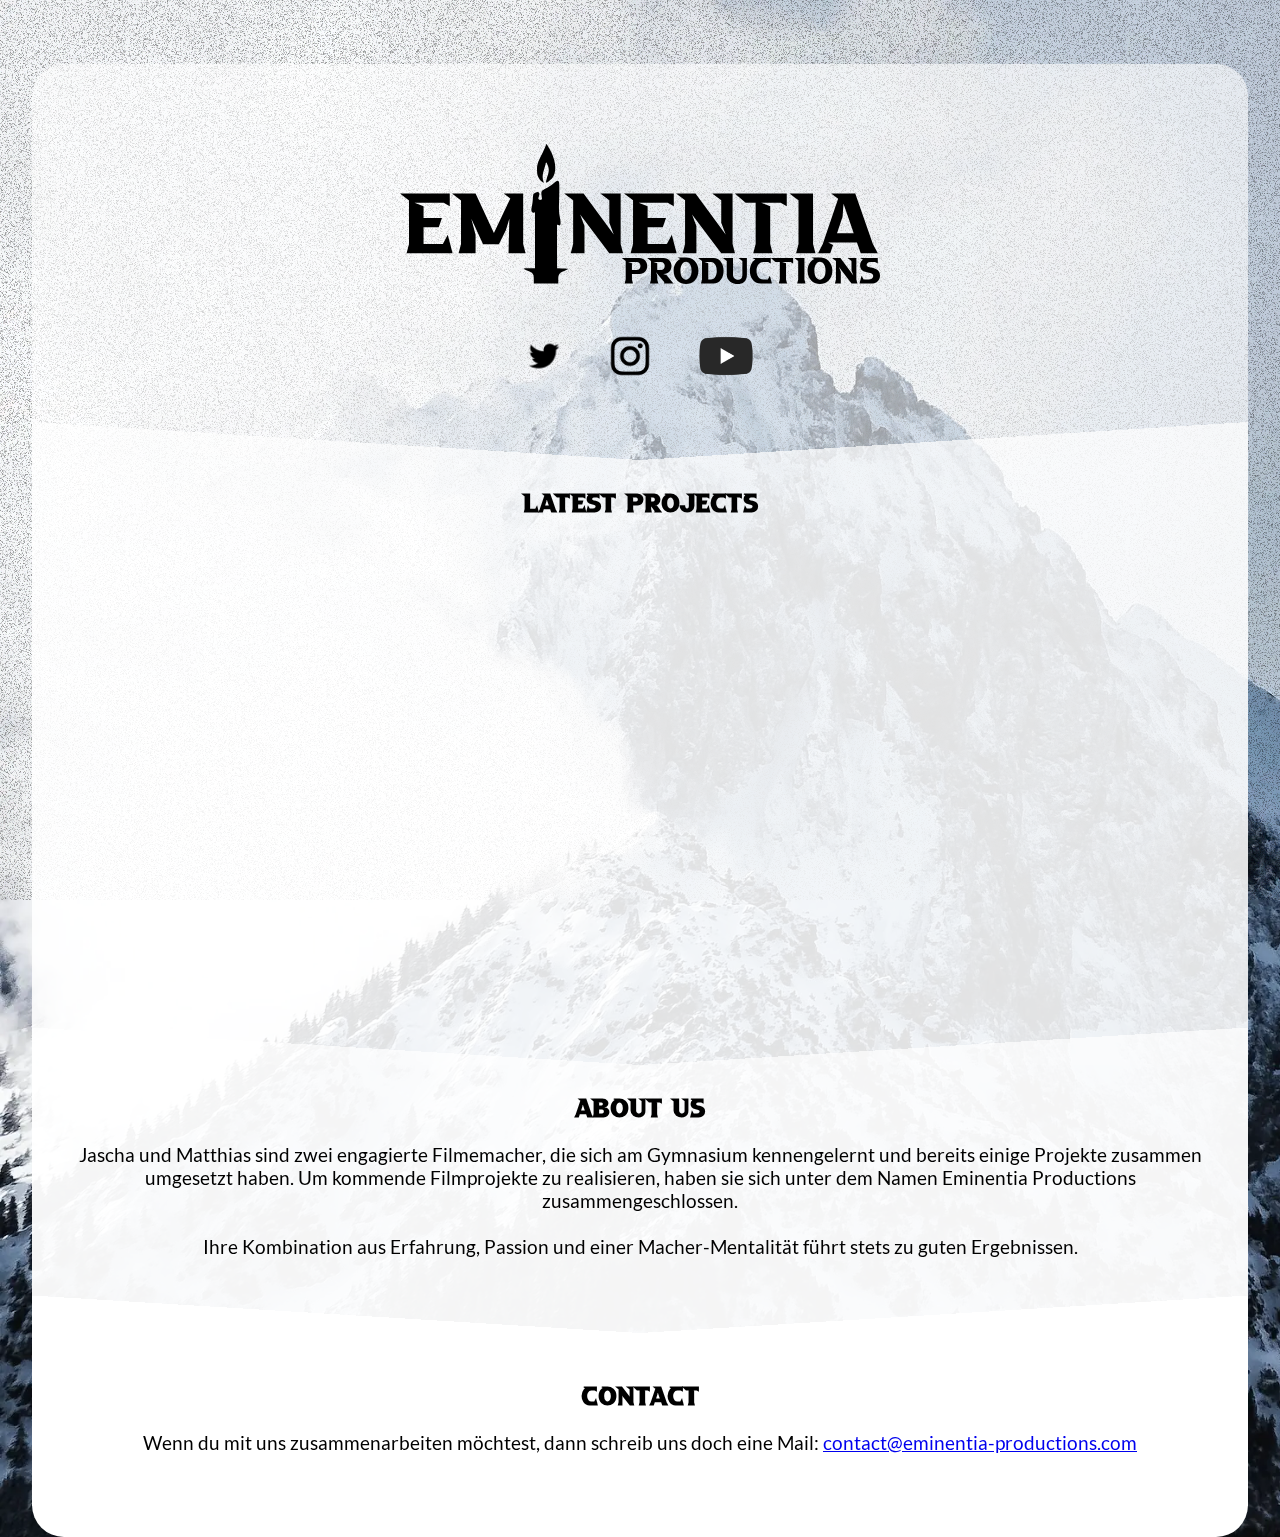
<file: index.html>
<!DOCTYPE html>
<html lang="de">
	<head>
		<title translate="no">Eminentia Productions</title>
		<meta charset="utf-8">
		<meta name="viewport" content="width=device-width, initial-scale=1.0">
		<link rel="stylesheet" type="text/css" href="index.css">
		<link rel="icon" type="image/x-icon" href="img/favicons/favicon.ico">
		<link rel="apple-touch-icon" sizes="180x180" href="img/favicons/apple-touch-icon.png">
		<link rel="icon" type="image/png" sizes="32x32" href="img/favicons/favicon-32x32.png">
		<link rel="icon" type="image/png" sizes="16x16" href="img/favicons/favicon-16x16.png">
		<meta name="twitter:card" content="summary_large_image" />
		<meta name="twitter:site" content="@EminentiaProd" />
		<meta name="twitter:title" content="Eminentia Productions" />
		<meta name="twitter:image" content="https://eminentia-productions.com/img/eminentia-sm-preview.jpg" />
		<meta property="og:type" content="website" />
		<meta property="og:title" content="Eminentia Productions" />
		<meta property="og:url" content="https://eminentia-productions.com/" />
		<meta property="og:image" content="https://eminentia-productions.com/img/eminentia-sm-preview.jpg" />
		<script>
			/*! modernizr 3.6.0 (Custom Build) | MIT | To detect webP support */
		!function(e,n,A){function o(e,n){return typeof e===n}function t(){var e,n,A,t,a,i,l;for(var f in r)if(r.hasOwnProperty(f)){if(e=[],n=r[f],n.name&&(e.push(n.name.toLowerCase()),n.options&&n.options.aliases&&n.options.aliases.length))for(A=0;A<n.options.aliases.length;A++)e.push(n.options.aliases[A].toLowerCase());for(t=o(n.fn,"function")?n.fn():n.fn,a=0;a<e.length;a++)i=e[a],l=i.split("."),1===l.length?Modernizr[l[0]]=t:(!Modernizr[l[0]]||Modernizr[l[0]]instanceof Boolean||(Modernizr[l[0]]=new Boolean(Modernizr[l[0]])),Modernizr[l[0]][l[1]]=t),s.push((t?"":"no-")+l.join("-"))}}function a(e){var n=u.className,A=Modernizr._config.classPrefix||"";if(c&&(n=n.baseVal),Modernizr._config.enableJSClass){var o=new RegExp("(^|\\s)"+A+"no-js(\\s|$)");n=n.replace(o,"$1"+A+"js$2")}Modernizr._config.enableClasses&&(n+=" "+A+e.join(" "+A),c?u.className.baseVal=n:u.className=n)}function i(e,n){if("object"==typeof e)for(var A in e)f(e,A)&&i(A,e[A]);else{e=e.toLowerCase();var o=e.split("."),t=Modernizr[o[0]];if(2==o.length&&(t=t[o[1]]),"undefined"!=typeof t)return Modernizr;n="function"==typeof n?n():n,1==o.length?Modernizr[o[0]]=n:(!Modernizr[o[0]]||Modernizr[o[0]]instanceof Boolean||(Modernizr[o[0]]=new Boolean(Modernizr[o[0]])),Modernizr[o[0]][o[1]]=n),a([(n&&0!=n?"":"no-")+o.join("-")]),Modernizr._trigger(e,n)}return Modernizr}var s=[],r=[],l={_version:"3.6.0",_config:{classPrefix:"",enableClasses:!0,enableJSClass:!0,usePrefixes:!0},_q:[],on:function(e,n){var A=this;setTimeout(function(){n(A[e])},0)},addTest:function(e,n,A){r.push({name:e,fn:n,options:A})},addAsyncTest:function(e){r.push({name:null,fn:e})}},Modernizr=function(){};Modernizr.prototype=l,Modernizr=new Modernizr;var f,u=n.documentElement,c="svg"===u.nodeName.toLowerCase();!function(){var e={}.hasOwnProperty;f=o(e,"undefined")||o(e.call,"undefined")?function(e,n){return n in e&&o(e.constructor.prototype[n],"undefined")}:function(n,A){return e.call(n,A)}}(),l._l={},l.on=function(e,n){this._l[e]||(this._l[e]=[]),this._l[e].push(n),Modernizr.hasOwnProperty(e)&&setTimeout(function(){Modernizr._trigger(e,Modernizr[e])},0)},l._trigger=function(e,n){if(this._l[e]){var A=this._l[e];setTimeout(function(){var e,o;for(e=0;e<A.length;e++)(o=A[e])(n)},0),delete this._l[e]}},Modernizr._q.push(function(){l.addTest=i}),Modernizr.addAsyncTest(function(){function e(e,n,A){function o(n){var o=n&&"load"===n.type?1==t.width:!1,a="webp"===e;i(e,a&&o?new Boolean(o):o),A&&A(n)}var t=new Image;t.onerror=o,t.onload=o,t.src=n}var n=[{uri:"[data-uri]",name:"webp"},{uri:"[data-uri]",name:"webp.alpha"},{uri:"[data-uri]",name:"webp.animation"},{uri:"[data-uri]",name:"webp.lossless"}],A=n.shift();e(A.name,A.uri,function(A){if(A&&"load"===A.type)for(var o=0;o<n.length;o++)e(n[o].name,n[o].uri)})}),t(),a(s),delete l.addTest,delete l.addAsyncTest;for(var p=0;p<Modernizr._q.length;p++)Modernizr._q[p]();e.Modernizr=Modernizr}(window,document);
			</script>
		<script defer data-domain="eminentia-productions.com" src="https://plausible.io/js/script.outbound-links.js"></script>
	</head>
	<body>
		<content>
			<div id="1">
				<img src="./img/eminentia-logo.svg" id="logo">
				<div class="sm-container">
					<a href="https://twitter.com/EminentiaProd"><img src="./img/twitter-dark.png" alt="Twitter Logo"></a>
					<a href="https://instagram.com/EminentiaProductions"><img src="./img/instagram-dark.png" alt="Instagram Logo"></a>
					<a href="https://www.youtube.com/@eminentiaproductions" rel="noreferrer noopener"><img src="./img/youtube-dark.png" alt="YouTube Logo"></a>
				</div>
			</div>
			<span id="arrow"></span>
			<div id="part2">
				<h2>Latest Projects</h2>
				<div id="show-reel">
					<iframe src="https://www.youtube.com/embed/ltyCfy-0rOQ" frameborder="0" allow="accelerometer; autoplay; clipboard-write; encrypted-media; gyroscope; picture-in-picture" allowfullscreen></iframe>
					<iframe src="https://www.youtube.com/embed/HsmCK-En7lw" frameborder="0" allow="accelerometer; autoplay; clipboard-write; encrypted-media; gyroscope; picture-in-picture" allowfullscreen></iframe>
				</div>
			</div>
			<span id="arrow2"></span>

			<div id="part3">
				<h2>About us</h2>
				<p>Jascha und Matthias sind zwei engagierte Filmemacher, die sich am Gymnasium kennengelernt und bereits einige Projekte zusammen umgesetzt haben. Um kommende Filmprojekte zu realisieren, haben sie sich unter dem Namen Eminentia Productions zusammengeschlossen.<br><br>Ihre Kombination aus Erfahrung, Passion und einer Macher-Mentalität führt stets zu guten Ergebnissen.</p>
			</div>
			<span id="arrow3"></span>
			<div id="part4">
				<h2>Contact</h2>
				<p>Wenn du mit uns zusammenarbeiten möchtest, dann schreib uns doch eine Mail: <a href="mailto:contact@eminentia-productions.com">contact@eminentia-productions.com</a></p>
			</div>
		</content>
		<div id="bottom-spacer"></div>
		</body>
</html>
</file>
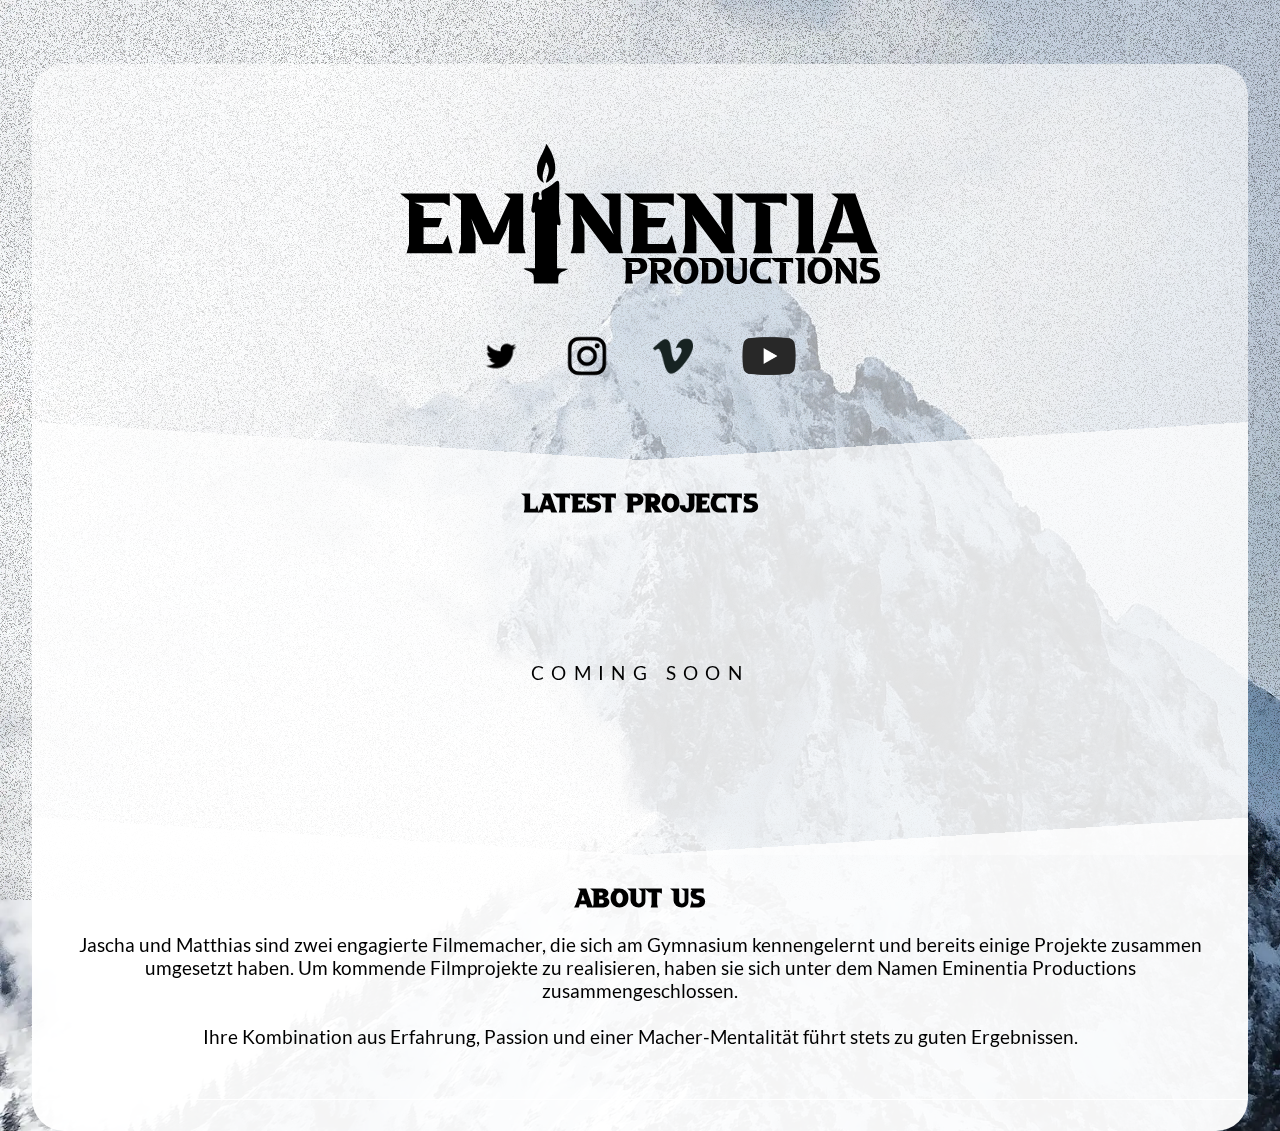
<file: twodex.html>
<!DOCTYPE html>
<html lang="de">
	<head>
		<title>Eminentia Productions</title>
		<meta charset="utf-8">
		<link rel="stylesheet" type="text/css" href="twodex.css">
		<link rel="icon" href="data:;base64,iVBORw0KGgo=">
		<script type="text/javascript">
			/*! modernizr 3.6.0 (Custom Build) | MIT | To detect webP support */
		!function(e,n,A){function o(e,n){return typeof e===n}function t(){var e,n,A,t,a,i,l;for(var f in r)if(r.hasOwnProperty(f)){if(e=[],n=r[f],n.name&&(e.push(n.name.toLowerCase()),n.options&&n.options.aliases&&n.options.aliases.length))for(A=0;A<n.options.aliases.length;A++)e.push(n.options.aliases[A].toLowerCase());for(t=o(n.fn,"function")?n.fn():n.fn,a=0;a<e.length;a++)i=e[a],l=i.split("."),1===l.length?Modernizr[l[0]]=t:(!Modernizr[l[0]]||Modernizr[l[0]]instanceof Boolean||(Modernizr[l[0]]=new Boolean(Modernizr[l[0]])),Modernizr[l[0]][l[1]]=t),s.push((t?"":"no-")+l.join("-"))}}function a(e){var n=u.className,A=Modernizr._config.classPrefix||"";if(c&&(n=n.baseVal),Modernizr._config.enableJSClass){var o=new RegExp("(^|\\s)"+A+"no-js(\\s|$)");n=n.replace(o,"$1"+A+"js$2")}Modernizr._config.enableClasses&&(n+=" "+A+e.join(" "+A),c?u.className.baseVal=n:u.className=n)}function i(e,n){if("object"==typeof e)for(var A in e)f(e,A)&&i(A,e[A]);else{e=e.toLowerCase();var o=e.split("."),t=Modernizr[o[0]];if(2==o.length&&(t=t[o[1]]),"undefined"!=typeof t)return Modernizr;n="function"==typeof n?n():n,1==o.length?Modernizr[o[0]]=n:(!Modernizr[o[0]]||Modernizr[o[0]]instanceof Boolean||(Modernizr[o[0]]=new Boolean(Modernizr[o[0]])),Modernizr[o[0]][o[1]]=n),a([(n&&0!=n?"":"no-")+o.join("-")]),Modernizr._trigger(e,n)}return Modernizr}var s=[],r=[],l={_version:"3.6.0",_config:{classPrefix:"",enableClasses:!0,enableJSClass:!0,usePrefixes:!0},_q:[],on:function(e,n){var A=this;setTimeout(function(){n(A[e])},0)},addTest:function(e,n,A){r.push({name:e,fn:n,options:A})},addAsyncTest:function(e){r.push({name:null,fn:e})}},Modernizr=function(){};Modernizr.prototype=l,Modernizr=new Modernizr;var f,u=n.documentElement,c="svg"===u.nodeName.toLowerCase();!function(){var e={}.hasOwnProperty;f=o(e,"undefined")||o(e.call,"undefined")?function(e,n){return n in e&&o(e.constructor.prototype[n],"undefined")}:function(n,A){return e.call(n,A)}}(),l._l={},l.on=function(e,n){this._l[e]||(this._l[e]=[]),this._l[e].push(n),Modernizr.hasOwnProperty(e)&&setTimeout(function(){Modernizr._trigger(e,Modernizr[e])},0)},l._trigger=function(e,n){if(this._l[e]){var A=this._l[e];setTimeout(function(){var e,o;for(e=0;e<A.length;e++)(o=A[e])(n)},0),delete this._l[e]}},Modernizr._q.push(function(){l.addTest=i}),Modernizr.addAsyncTest(function(){function e(e,n,A){function o(n){var o=n&&"load"===n.type?1==t.width:!1,a="webp"===e;i(e,a&&o?new Boolean(o):o),A&&A(n)}var t=new Image;t.onerror=o,t.onload=o,t.src=n}var n=[{uri:"[data-uri]",name:"webp"},{uri:"[data-uri]",name:"webp.alpha"},{uri:"[data-uri]",name:"webp.animation"},{uri:"[data-uri]",name:"webp.lossless"}],A=n.shift();e(A.name,A.uri,function(A){if(A&&"load"===A.type)for(var o=0;o<n.length;o++)e(n[o].name,n[o].uri)})}),t(),a(s),delete l.addTest,delete l.addAsyncTest;for(var p=0;p<Modernizr._q.length;p++)Modernizr._q[p]();e.Modernizr=Modernizr}(window,document);
		</script>
	</head>
	<body>

		<content>
			<div id="1">
				<img src="./img/eminentia-logo.svg" id="logo">
				<div class="sm-container">
					<a href="https://twitter.com/EminentiaProd"><img src="./img/twitter-dark.png" alt="Twitter Logo"></a>
					<a href="https://instagramm.com/EminentiaProd"><img src="./img/instagram-dark.png" alt="Instagram Logo"></a>
					<a href="https://vimeo.com/EminentiaProd"><img src="./img/vimeo-dark.png" alt="Vimeo Logo"></a>
					<a href="https://www.youtube.com/channel/UC6vgIU1S0bw2N7jEp9EEXQw" rel="noreferrer noopener"><img src="./img/youtube-dark.png" alt="YouTube Logo"></a>
				</div>
			</div>
			<span id="arrow"></span>
			<div id="part2">
				<h2>Latest Projects</h2>
				<div id="show-reel">
					<div id="coming-soon-placeholder"><p>COMING SOON</p>	</div>
					<iframe src="https://player.vimeo.com/video/112836958" width="640" height="360" frameborder="0" allow="autoplay; fullscreen; picture-in-picture" allowfullscreen></iframe>
					<iframe src="https://player.vimeo.com/video/97187317" width="640" height="360" frameborder="0" allow="autoplay; fullscreen; picture-in-picture" allowfullscreen></iframe>
				</div>
			</div>
			<span id="arrow2"></span>

			<div id="part3">
				<h2>About us</h2>
				<p>Jascha und Matthias sind zwei engagierte Filmemacher, die sich am Gymnasium kennengelernt und bereits einige Projekte zusammen umgesetzt haben. Um kommende Filmprojekte zu realisieren, haben sie sich unter dem Namen Eminentia Productions zusammengeschlossen.<br><br>Ihre Kombination aus Erfahrung, Passion und einer Macher-Mentalität führt stets zu guten Ergebnissen.</p>
			</div>
		</content>
		<div id="bottom-spacer"></div>

	</body>
</html>
</file>
<file: index.css>
@font-face {
	font-family: 'absolute-empire';
	src: url('absolute-empire.woff2') format('woff2');
	font-weight: normal;
	font-display: swap;
}

@font-face {
	font-family: 'Lato';
	src: url('Lato-Regular.ttf') format('truetype');
	font-weight: normal;
	font-display: swap;
}

html {
	overflow-x: hidden;
	margin:  0;
	padding:  0;
	height: 100%;
}

body {
	background-repeat: no-repeat;
	background-size: cover;
	background-attachment: fixed;
	height: 100lvh;
	width: 100vw;
	margin: 0;
}

.webp body {
	background-image: url('./img/background.webp');
}

.webp::before {
	content:  "";
	background-image: url('./img/noise.png');
	background-repeat: repeat;
	height: 100%;
	width:  100%;
	background-attachment: fixed;
	display: 	inline-block;
	top:  0;
	position: 	fixed;
}

.no-webp body {
	background-image: url('./img/background.jpg')
}

content {
	max-width: 90%;
	padding: 2rem 2rem 0;
	background-color: rgba(255, 255, 255, 0.6);
	border-top-right-radius: 2rem;
	border-top-left-radius: 2rem;
	border-bottom-color:  rgba(255, 255, 255, 1);
	font-family: 'absolute-empire';
	position: relative;
	width: fit-content;
	width: -moz-fit-content;
	display: block;
	margin: 4rem auto 4rem auto;
}

#bottom-spacer {
	height: 10rem;
	display: block;
	position: absolute;
	bottom: 0;
}

h1, h2, p {
	text-align: center;
}

p {
	font-family: 'Lato', sans-serif;
	font-size: larger;
	margin-left: 2rem;
	margin-right: 2rem;
}

#logo {
	width: 30rem;
	margin: 3rem auto 3rem auto;
	display: block;
}

.sm-container {
	text-align: center;
	display: block;
}

.sm-container a {
	display: inline-block;
	height: 3rem;
	width: auto;
	margin-left: 1rem;
	margin-right: 1rem;
}

.sm-container img {
	height: 100%;
	width: auto;
}

#part2 {
	background-color: rgba(255, 255, 255, 0.7);
	padding-top: 2rem;
	width: calc(100% + 4rem);
	margin-left: -2rem;
}

#part2 > h2 {
	margin-top:  0;
}

#part3 {
	background-color: rgba(255, 255, 255, 0.9);
	padding-top: 2rem;
	width: calc(100% + 4rem);
	margin-left: -2rem;
}

#part3 > h2 {
	margin-top:  0;
}

#part3 > p {
	margin-bottom: 0
}

#part4 {
	background-color: rgba(255, 255, 255, 1);
	padding-top: 2rem;
	width: calc(100% + 4rem);
	margin-left: -2rem;
}

#part4::after {
	content: "";
	background-color: rgba(255, 255, 255, 1);
	display: inline-block;
	height: 0;
	width: 100%;
	border-bottom-right-radius: 2rem;
	border-bottom-left-radius: 2rem;
	margin-bottom: -2.2rem;
	padding-top: 2rem;
	margin-top: 2rem;
}

#show-reel {
	margin-top: 3rem;
	display: flex;
	justify-content: center;
}

#show-reel iframe {
	margin: 2rem;
	position: relative;
	display: block;
	height: 360px;
	width: 640px;
}

#arrow {
	content: "";
	display: block;
	height: 4.7rem;
	width: calc(100% + 4rem);
	margin-left: -2rem;
	overflow: hidden;
	background:
			linear-gradient(to left bottom, rgba(255,255,255,0) 75%, rgba(255,255,255, 0.7) 50%),
			linear-gradient(to right bottom, rgba(255,255,255,0) 75%, rgba(255,255,255,0.7) 75%);
}

#arrow2::before {
	content: "";
	display: inline-block;
	background-color: rgba(255,255,255,0.7);
	height: 4.7rem;
	width: calc(100% + 4rem);
}
#arrow2 {
	content: "";
	display: block;
	height: 4.7rem;
	width: calc(100% + 4rem);
	margin-left: -2rem;
	overflow: hidden;
	background-color:  rgba(255,255,255,0.7);
	background:
			linear-gradient(to left bottom, rgba(255,255,255,0) 75%, rgba(255,255,255, 0.7) 50%),
			linear-gradient(to right bottom, rgba(255,255,255,0) 75%, rgba(255,255,255, 0.7) 75%);
}

#arrow3::before {
	content: "";
	display: inline-block;
	background-color: rgba(255,255,255, 0.9);
	height: 4.7rem;
	width: calc(100% + 4rem);
}
#arrow3 {
	content: "";
	display: block;
	height: 4.7rem;
	width: calc(100% + 4rem);
	margin-left: -2rem;
	overflow: hidden;
	background-color:  rgba(255,255,255,0.7);
	background:
			linear-gradient(to left bottom, rgba(255,255,255,0) 75%, rgba(255,255,255, 1) 50%),
			linear-gradient(to right bottom, rgba(255,255,255,0) 75%, rgba(255,255,255, 1) 75%);
}

#coming-soon-placeholder {
	width: 500px;
	height: 150px;
	position: relative;
	margin: 2rem;
	text-align: center;
	display: flex;
	justify-content: center;
	align-items: center;
}

#coming-soon-placeholder > p {
	letter-spacing: 0.4rem;
}

@media screen and (max-device-width: 1200px) {
	h1 {
		font-size: 4rem;
	}

	#logo {
		width: 20rem;
	}

	content {
		max-width: 80vw;
	}

	body {
		background-position: center;
	}

	.sm-container a {
		height: 2.5rem;
	}

	#show-reel {
		flex-wrap: wrap;
	}

	#show-reel iframe {
		height: unset;
	}

	#coming-soon-placeholder {
		height: 50px;
	}
}
</file>
<file: twodex.css>
@font-face {
	font-family: 'absolute-empire';
	src: url('absolute-empire.woff2') format('woff2');
	font-weight: normal;
	font-display: swap;
}

@font-face {
	font-family: 'Lato';
	src: url('Lato-Regular.ttf') format('truetype');
	font-weight: normal;
	font-display: swap;
}

html {
	overflow-x: hidden;
	margin:  0;
	padding:  0;
	height: 100%;
}

body {
	background-repeat: no-repeat;
	background-size: cover;	
	background-attachment: fixed;
	width: 100vw;
	margin: 0;
}


.webp body {
	background-image: url('./img/background.webp');
}

.webp::before {
	content:  "";
	background-image: url('./img/noise.png');
	background-repeat: repeat;
	height: 100%;
	width:  100%;
	background-attachment: fixed;
	display: 	inline-block;
	top:  0;
	position: 	fixed;
}

.no-webp body {
	background-image: url('./img/background.jpg')
}

content {
	position: absolute;

	max-width: 90%;	

	padding:  2em;
	padding-bottom: 0;
	background-color: rgba(255, 255, 255, 0.6);
	border-top-right-radius: 2em;
	border-top-left-radius: 2em;
	border-bottom-color:  rgba(255, 255, 255, 1);
	font-family: 'absolute-empire';
	margin-top: 4em;
	margin-bottom: 4em;

	position: relative;
	width: fit-content;
	width: -moz-fit-content;
	display: block;
	margin: 4em auto 4em auto;
}

#bottom-spacer {
	height: 10em;
	display: block;
	position: absolute;
	bottom: 0;
}

h1, h2, p {
	text-align: center;
}

p {
	font-family: 'Lato', sans-serif;
	font-size: larger;
	margin-left: 2em;
	margin-right: 2em;
}

#logo {
	width: 30em;
	margin: 3em auto 3em auto;
	display: block;
}

.sm-container {
	text-align: center;
	display: block;
}

.sm-container a {
	display: inline-block;
	height: 3em;
	width: auto;
	margin-left: 1em;
	margin-right: 1em;
}

.sm-container img {
	height: 100%;
	width: auto;
}

#part2 {
	background-color: rgba(255, 255, 255, 0.7);
	padding-top: 2em;
	width: calc(100% + 4em);
	margin-left: -2em;
}

#part2 > h2 {
	margin-top:  0;
}

#part3 {
	background-color: rgba(255, 255, 255, 0.9);
	padding-top: 2em;
	width: calc(100% + 4em);
	margin-left: -2em;
}

#part3 > h2 {
	margin-top:  0;
}

#part3::after {
	content: "";
	background-color: rgba(255, 255, 255, 0.96);
	display: inline-block;
	height: 0em;
	width: 100%;
	border-bottom-right-radius: 2em;
	border-bottom-left-radius: 2em;
	margin-bottom: -2.2em;
	padding-top: 2em;
	margin-top: 2em;
}

#show-reel {
	margin-top: 3em;
	display: flex;
	justify-content: center;
}

#show-reel iframe {
	margin: 2em;
	position: relative;
	display: block;
	display: none;
}

#arrow {
	content: "";
	display: block;
	height: 4.7em;
	width: calc(100% + 4em);
	margin-left: -2em;
	overflow: hidden;
	background: 
		linear-gradient(to left bottom, rgba(255,255,255,0) 75%, rgba(255,255,255, 0.7) 50%),
		linear-gradient(to right bottom, rgba(255,255,255,0) 75%, rgba(255,255,255,0.7) 75%);
}

#arrow2::before {
	content: "";
	display: inline-block;
	background-color: rgba(255,255,255,0.7);
	height: 4.7em;
	width: calc(100% + 4em);
}
#arrow2 {
	content: "";
	display: block;
	height: 4.7em;
	width: calc(100% + 4em);
	margin-left: -2em;
	overflow: hidden;
	background-color:  rgba(255,255,255,0.7);
	background:
		linear-gradient(to left bottom, rgba(255,255,255,0) 75%, rgba(255,255,255, 0.8) 50%),
		linear-gradient(to right bottom, rgba(255,255,255,0) 75%, rgba(255,255,255, 0.8) 75%);
}


@media screen and (max-device-width: 1200px) {
	h1 {
		font-size: 4em;
	}

	h2 {
		font-size:  3em;
	}
	p {
		font-size: 2em;
	}

	body {
		background-position: center;
	}

	.sm-container a {
		height: 6em;
	}

	#show-reel {
		flex-wrap: wrap;
	}
}

#coming-soon-placeholder {
	width: 500px;
	height: 150px;
	position: relative;
	margin: 2em;
	text-align: center;
	display: flex;
	justify-content: center;
	align-items: center;
}

#coming-soon-placeholder > p {
	letter-spacing: 0.385em;
}
</file>
